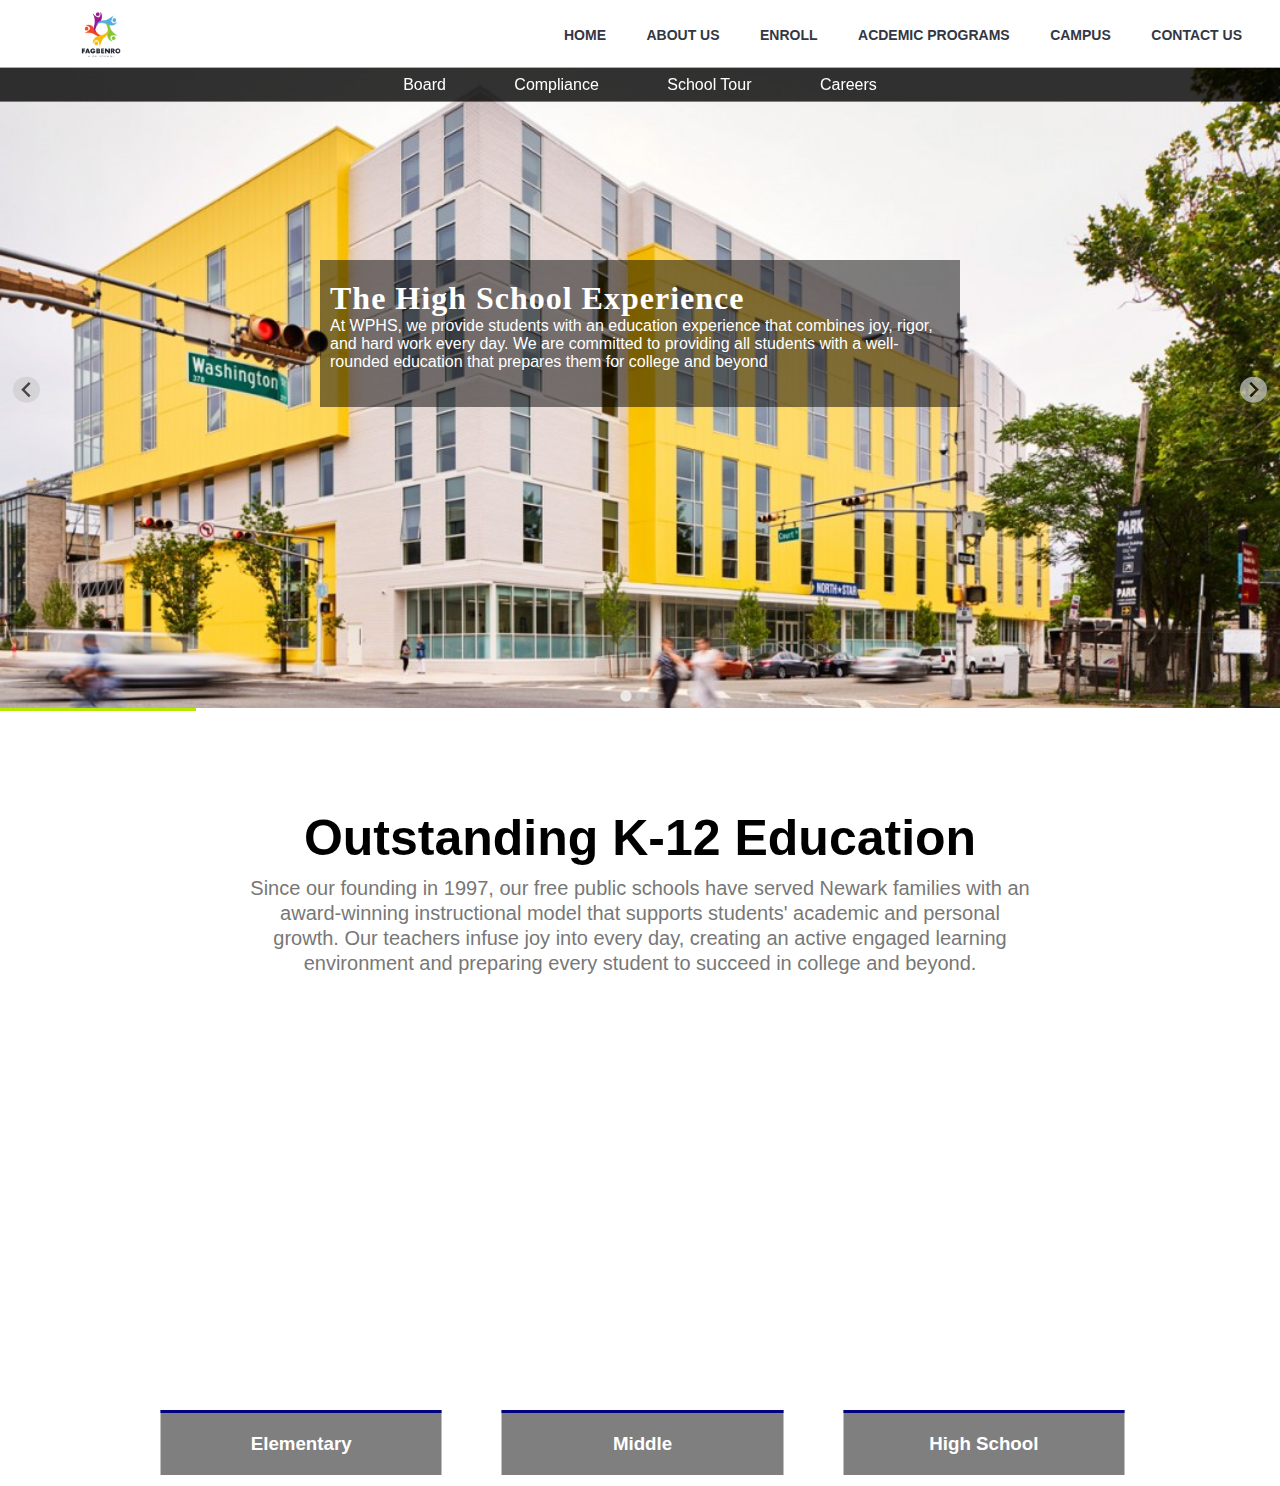
<file: Html/index.html>
<!DOCTYPE html>
<html lang="en">
<head>
    <meta charset="UTF-8">
    <meta name="viewport" content="width=device-width, initial-scale=1.0">
    <title>Document</title>
    <link rel="stylesheet" href="../css/style.css">
    <link rel="stylesheet" href="../css/splide.min.css">
    <link rel="stylesheet" href="../css/splide-core.min.css">
    <link rel="stylesheet" href="../css/slider.css">
    <script src="../js/splide.min.js"></script>
      

</head>
<body>
    <header>
      <nav class="main-menu">        
          <a href=""><img src="../img/logo/1.png" alt=""></a>
      <div class="nav-links">
        <ul>
          <li><a href="">HOME</a></li>
          <li><a href="">ABOUT US </a></li>
          <li><a href="">ENROLL</a></li>
          <li><a href="">ACDEMIC PROGRAMS</a></li>
          <li><a href="">CAMPUS</a></li>
          <li><a href="">CONTACT US</a></li>
       </ul>
      </div>
      </nav>
      <nav class="sub-menu">
        <ul>
          <li><a href="">Board</a></li>
          <li><a href="">Compliance</a></li>
          <li><a href="">School Tour</a></li>
          <li><a href="">Careers</a></li>
        </ul>
      </nav>

            <!-- image slider -->
            <div id="thumbnail-slider" class="splide thumbnail-slider">
              <div class="splide__track">
                    <ul class="splide__list">
                        <li class="splide__slide">
                            <img src="../images/slider/180627_Newark-FrontCorner_037.jpg">
                            <div>
                              <h3>The High School Experience</h3>
                              At WPHS, we provide students with an education experience that combines joy, rigor, and hard work every day. We are committed to providing all students with a well-rounded education that prepares them for college and beyond
                          </div>
                        </li>
                        <li class="splide__slide">
                            <img src="../images/slider/DonTre-Driving-School-New-Jersey-Driver-Training-30-Hour-Classroom-Driver-Theory-Course-768x512.jpg">
                            <div>
                              <h3>College Access and Success</h3>
                              <p>Our college success team works with our students to ensure our high school students are prepared for college and beyond.</p>
                          </div>
                        </li>
                        <li class="splide__slide">
                            <img src="../images/slider/OIP.jpeg">
                            <div>
                              <h3>Preparing for College and Beyond</h3>
                              The high school’s College Access and Success team is active in organizing school visits by college recruiters as well as student trips to college campuses. The team further supports college preparation by coordinating student participation in summer and year-long enrichment programs to strengthen preparation for college. Our college team spends much of its time providing support to alumni as they navigate college life.
                          </div>
                        </li>
                    </ul>
              </div>
      
              <div class="splide__progress">
                  <div class="splide__progress__bar">
                  </div>
              </div>
            </div>
    </header>   
    <main>
       <section class="section-container" id="division">
          <h1>Outstanding K-12 Education </h1>
          <p class="subtitle">Since our founding in 1997, our free public schools have served Newark families with an <br> award-winning instructional model that supports students' academic and personal <br> growth. Our teachers infuse joy into every day, creating an active engaged learning <br> environment and preparing every student to succeed in college and beyond.</p>

          <div class="row">
            <!-- first column -->
            <div class="division-col bgimage1">
              <div class="overlay">
                <div class="content">
                  <h3>Elementary</h3>
                  <p>In elementary school, we cultivate a love for learning in every child. Our teaching is fast-paced, rigorous, and fun—with plenty of celebratory cheers built into each lesson. We build community around values like respect, hard work, and kindness, shaping the hearts as well as the minds of our students. Our goal is for students to love school from the very start.</p>
                </div>
              </div>
             </div>

             <!-- second column -->
             <div class="division-col bgimage2">
              <div class="overlay">
                <div class="content">
                    <h3>Middle</h3>
                    <p>In middle school, our students learn the academic skills they need to succeed in high school, while developing their own identities as citizens of their communities and of the world. They learn to think deeply, to debate passionately, and to engage thoughtfully with new people, places, and ideas.</p>
                </div>
              </div>
            </div>
            <!-- third column -->
           <div class="division-col bgimage3">
            <div class="overlay">
                <div class="content">
                  <h3>High School</h3>
                <p>Our high school students make the transition to becoming the leaders of tomorrow. They build intellectual expertise through rigorous coursework and AP classes. They develop their passion and leadership through a range of enrichment and after-school activities. They graduate ready to thrive in college and beyond.</p>
                </div>
            </div>
           </div>

          </div>
       </section>

    </main> 
    <script type="text/javascript" language="javascript">
      $(document).ready(function() {
        $('.skitter-large').skitter({
          responsive: {
            small: {
              animation: 'fade',
              max_width: 768,
              suffix: '-small'
            },
            medium: {
              animation: 'directionRight',
              max_width: 1024,
              suffix: '-medium'
            }
          }
        });
      });
    </script>
    <script src="../js/slider.js"></script>
</body>
</html>
</file>
<file: css/style.css>
*{
    padding: 0px;
    margin: 0px;
    box-sizing: border-box;
    font-family:"poppins",sans-serif;
}
header{
    width: 100%;
    margin: 0px;
}
.main-menu{
    display: flex;
    justify-content: space-between;
    align-items: center;
    padding: 10px 20px 10px 80px;
    background-color: #fff;
}
header>nav ul>li{
    list-style-type: none;
    display: inline-block;
    padding: 0px 18px;
}
header>.main-menu>.nav-links>ul>li>a{
    /* color: #140847; */
    color: #333743;
    text-decoration: none;
    font-size: .875rem;
    font-weight: 600;
    line-height: 1.428;
}
header>.main-menu>.nav-links>ul>li::after{
    content: "";
    width: 0%;
    height: 2px;
    /* background-color: #f47c00; */
    background-color: #ff1247;
    display: block;
    transition: all 0.5s ease;

}
header>.main-menu>.nav-links>ul>li:hover::after{
    width: 100%;
}

header>.main-menu img{
  height: 50px;
}

.sub-menu{
    /* position: relative; */
    display: flex;
    justify-content: center;
    margin: 0px;
}

.sub-menu>ul{
    z-index: 1;
    background-color: rgba(0, 0, 0, 0.8);
    padding: 6px 0px;
    width: 100%;
    justify-content: center;
    transform: translateY(-0.4rem);
    text-align: center;
}

.sub-menu>ul>li{
    padding: 2px 32px;
}

.sub-menu>ul>li a{
    color: #fff;
    text-decoration: none;
    transition: all 0.5s ease;
}

.sub-menu>ul>li a:hover{
    color: #ff1247;
    text-decoration: underline;
}

.thumbnail-slider{
    position: relative;

}
.card{
    box-shadow: ;
}
.thumbnail-slider{
    width: 100%;
    transform: translateY(-2.5rem);
}

/* flex to row */
.row{
    display: flex;
}

/* section designs */
.section-container{
width: 80%;
margin: 50px auto;
text-align: center;
}

.section-container h1{
    font-size: 50px;
    font-weight: 700;
    line-height: 75px;
}

.section-container>p{
   font-size: 20px;
   line-height: 25px;
   font-weight: 500;
   color: #777;
   margin-bottom: 40px;
}
/* end section designs */

/* division section */
#division{
    height: 550px;
}

/* columns for division */
.division-col{
    flex-basis: 32%;
    margin: 20px 40px 0px 0px;
    height: 450px;
    background-repeat: no-repeat;
    background-size: cover;
}

/* division overlay */
.division-col>.overlay{
    background-color: rgba(0,0,0,0.5);
    color: #fff;
    margin: 10px;
    padding: 20px;
    /* position: absolute; */
    /* bottom: 0; */
    /* transform: translate(8%, 320%); */
    transform: translate(8%, 560%);
    border-top:0.2rem solid navy;
}

.division-col>.overlay>.content>p{
    display: none;
}


.bgimage1{
 background-image: url(https://thembatutors.com/wp-content/uploads/2018/09/elementary.jpg);
}
.bgimage2{
background-image: url(https://www.amle.org/wp-content/uploads/2021/02/12.jpg);
}
.bgimage3{
  background-image: url(https://www.onlinecoursereport.com/wp-content/uploads/2020/03/shutterstock_199317449-1280x853.jpg);
}

.overlay-subtitle{
    max-height: 0px;   
}

/* Media Queries */
@media ( max-width:680px) {
    .row{
        flex-direction: column;
    }

    /* column */
    .division-col{
        margin: 40px 0px 40px 0px;
        min-height: 350px;
        /* background: #333743; */
    }

    /* overlay */
    .division-col>.overlay{
        transform: translate(5%, 400%);
    }

    .section-container{
        margin: 20px auto;
    }

    .secction-container>h1{
        font-size: 50px;
        font-weight: 700;
        line-height: 50px;
    }

    .section-container>p{
        font-size: 15px;
        line-height: 15px;
        font-weight: 500;
        color: #777;
        margin-bottom: 20px;
    }
    /* Nav section */
    header>nav>.nav-links>ul>li{
   display: block;

    }
    header>nav>.nav-links{
        position: absolute;
        background-color: #f47c00;
        position: absolute;
        top: 0;
        right: 0;
        height: 100vh;
        z-index: 2 ;
    }
}
</file>
<file: css/slider.css>
.splide__slide img {
    width: 100%;
    /* height: 100%; */
    object-fit: cover;
}
.splide__progress__bar {
    height: 3px;
    background: #b4e900;
}

.splide__slide div{
    width: 50%;
    height: 23%;
    background-color: rgba(0, 0, 0, 0.5);
    margin: 15% auto;
    color: #fff;
    padding: 20px 10px;
}
.splide__slide h3{
    font-family: 'Times New Roman', Times, serif;
    font-weight: 900;
    letter-spacing: 1px;
    font-size: 32px;
}
</file>
